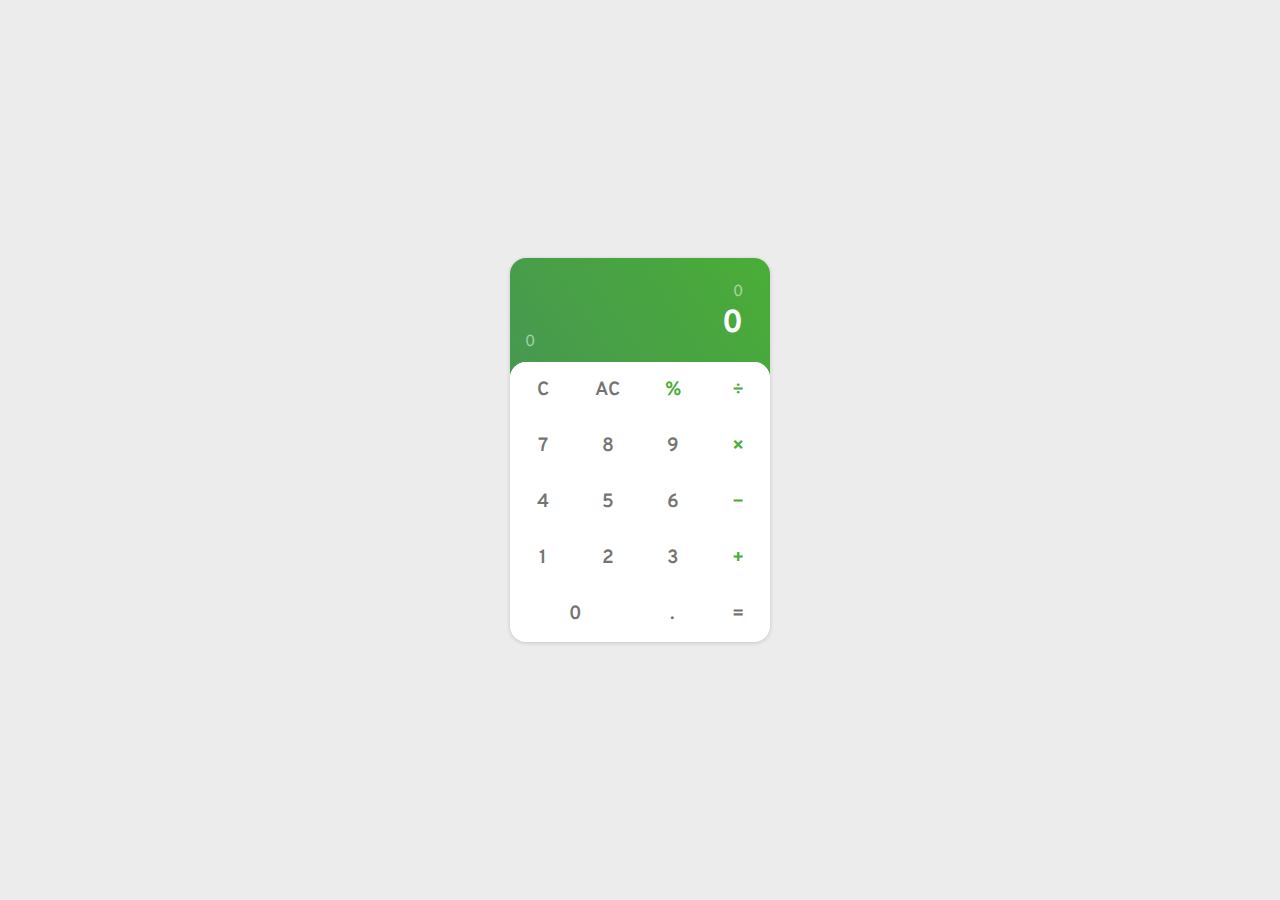
<file: Oop Calculator/index.html>
<!DOCTYPE html>
<html lang="en">
  <head>
    <meta charset="UTF-8" />
    <meta http-equiv="X-UA-Compatible" content="IE=edge" />
    <meta name="viewport" content="width=device-width, initial-scale=1.0" />
    <title>Oop Calculator</title>
    <link rel="stylesheet" href="style.css" />
    <script defer src="./script.js"></script>
  </head>
  <body>
    <div class="container">
      <div class="calculator">
        <div class="displayCont">
          <div class="display">
            <p class="totalValue" id="totalValue">0</p>
            <h1 class="currentValue" id="currentValue">0</h1>
            <p class="tempValue" id="tempValue">0</p>
          </div>
        </div>
        <div class="numberCont">
          <div class="clear" id="clear"><p>C</p></div>
          <div class="allClear" id="allClear"><p>AC</p></div>
          <div class="operator modulus" data-value="%"><p>%</p></div>
          <div class="operator divide" data-value="/"><p>&divide;</p></div>

          <div class="number number7" data-value="7"><p>7</p></div>
          <div class="number number8" data-value="8"><p>8</p></div>
          <div class="number number9" data-value="9"><p>9</p></div>

          <div class="operator multiply" data-value="*"><p>&times;</p></div>

          <div class="number number4" data-value="4"><p>4</p></div>
          <div class="number number5" data-value="5"><p>5</p></div>
          <div class="number number6" data-value="6"><p>6</p></div>

          <div class="operator minus" data-value="-"><p>&minus;</p></div>

          <div class="number number1" data-value="1"><p>1</p></div>
          <div class="number number2" data-value="2"><p>2</p></div>
          <div class="number number3" data-value="3"><p>3</p></div>

          <div class="operator add" data-value="+"><p>+</p></div>

          <div class="number number0" data-value="0"><p>0</p></div>
          <div class="number dot" data-value="."><p>.</p></div>

          <div class="equalTo" data-value="=" id="equalTo"><p>&equals;</p></div>
        </div>
      </div>
    </div>
  </body>
</html>
</file>
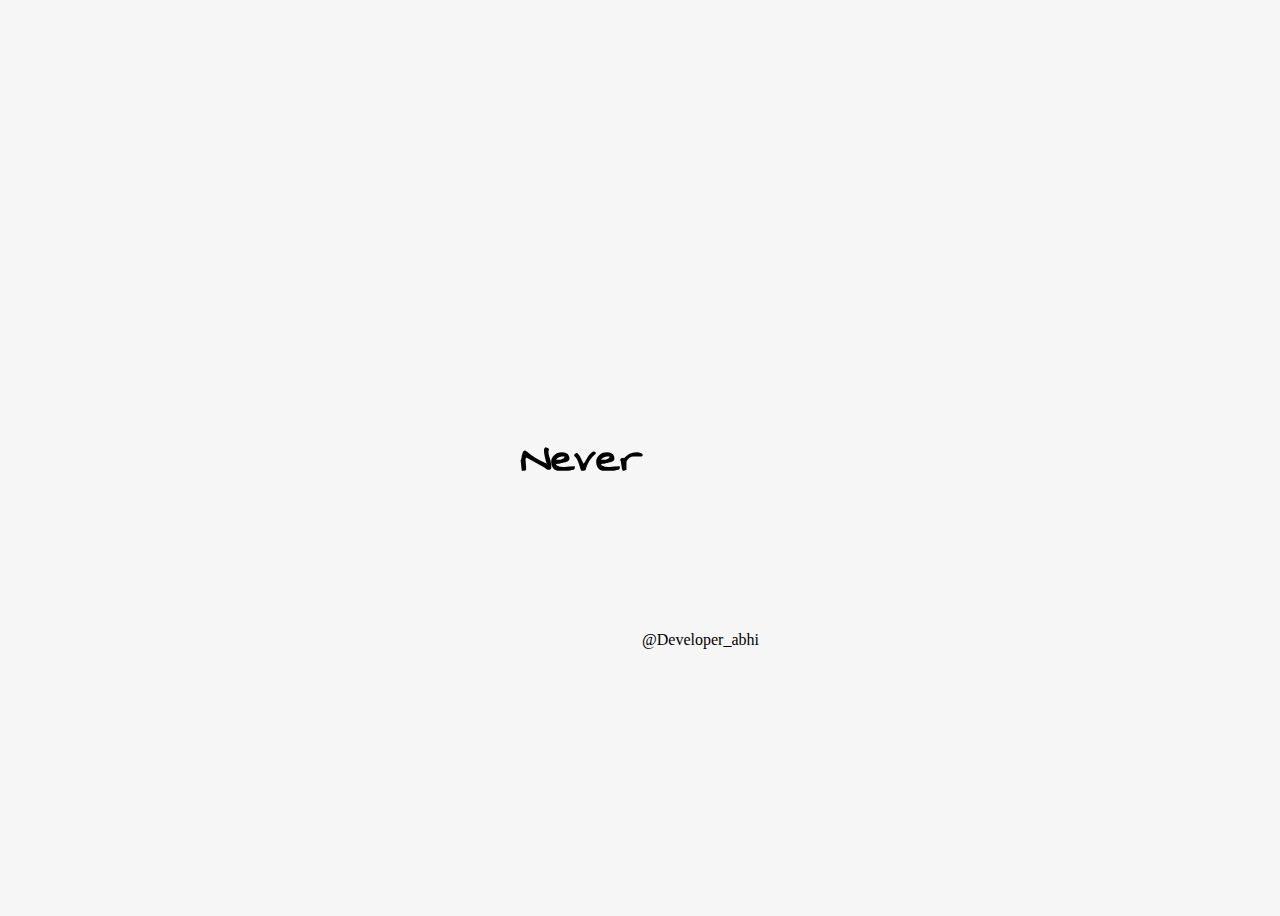
<file: sad design/index.html>
<!DOCTYPE html>
<html lang="en">
<head>
    <meta charset="UTF-8">
    <meta http-equiv="X-UA-Compatible" content="IE=edge">
    <meta name="viewport" content="width=device-width, initial-scale=1.0">
    <title>Document</title>
    <link rel="stylesheet" href="style.css">
</head>
<body>


    <!-- 
hardships, breakups, whatever it may be, are all part of life. people come and go but those who stay are the ones worth saying 'i love you' to. dont take anyone for granted, live life to the fullest. 

to the one who broke my heart. i still love you.

 data-type='[ "I only pray you never leave me behind ❤️", 
"Because good music can be so hard to find 😔", 
"I take your head and hold it closer to mine 🍻  ", 
"Thought love was dead, but now you re changing my mind🎹" 
]'> -->

<h1>
    
    <a  style="font-size: 50px;" class="typewrite" 
    data-type='[ "Never leave me my ❤️😔", 
    "so hard to find 😔", 
    "please come back in my life  ", "My heart is waiting for you🥹🥹   ", 
    "❤️ ❤️ ❤️"
    ]'>
    </a>
  </h1>


  <p style="margin-top: 30%;"> @Developer_abhi</p>

  <script src="main.js"></script>
</body>
</html>
</file>
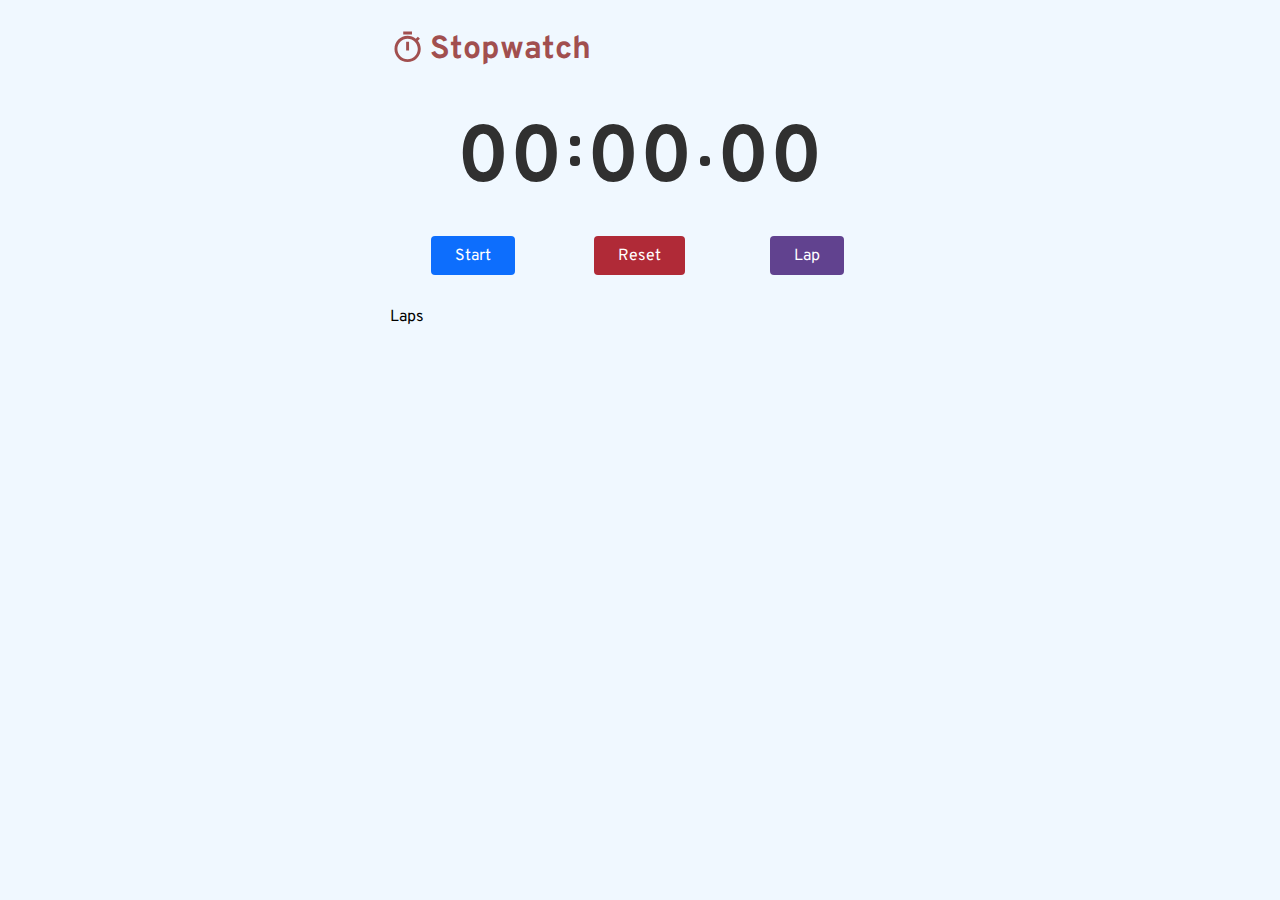
<file: StopWatch/index.html>
<!DOCTYPE html>
<html lang="en">
  <head>
    <meta charset="UTF-8" />
    <meta http-equiv="X-UA-Compatible" content="IE=edge" />
    <meta name="viewport" content="width=device-width, initial-scale=1.0" />
    <title>Document</title>
    <link rel="stylesheet" href="style.css" />
    <script defer src="./script.js"></script>
  </head>
  <body>
    <section>
      <div class="stopwatch" id="stopwatch">
        <header>
          <img src="./asset/timer_black_24dp.svg"  alt="" />
          <h1>Stopwatch</h1>
        </header>
        <div class="timer" id="timer">
          <h1 id="minute" class="minute">00</h1>
          <div class="colon"></div>
          <h1 id="second" class="second">00</h1>
          <div class="colon"></div>
          <h1 class="millisecond">00</h1>
        </div>
        <div class="ctaBtns" id="ctaBtns">
          <button class="startBtn" id="start" data-value="start ">Start</button>
          <button class="reset" id="reset" data-value="stop ">Reset</button>
          <button id="lap" class="lapBtn" data-value="lap ">Lap</button>
        </div>
        <div class="lapsCont">
          <header>
            <p>Laps</p>
          </header>
          <div class="laps" id="laps"></div>
        </div>
      </div>
    </section>
  </body>
</html>
</file>
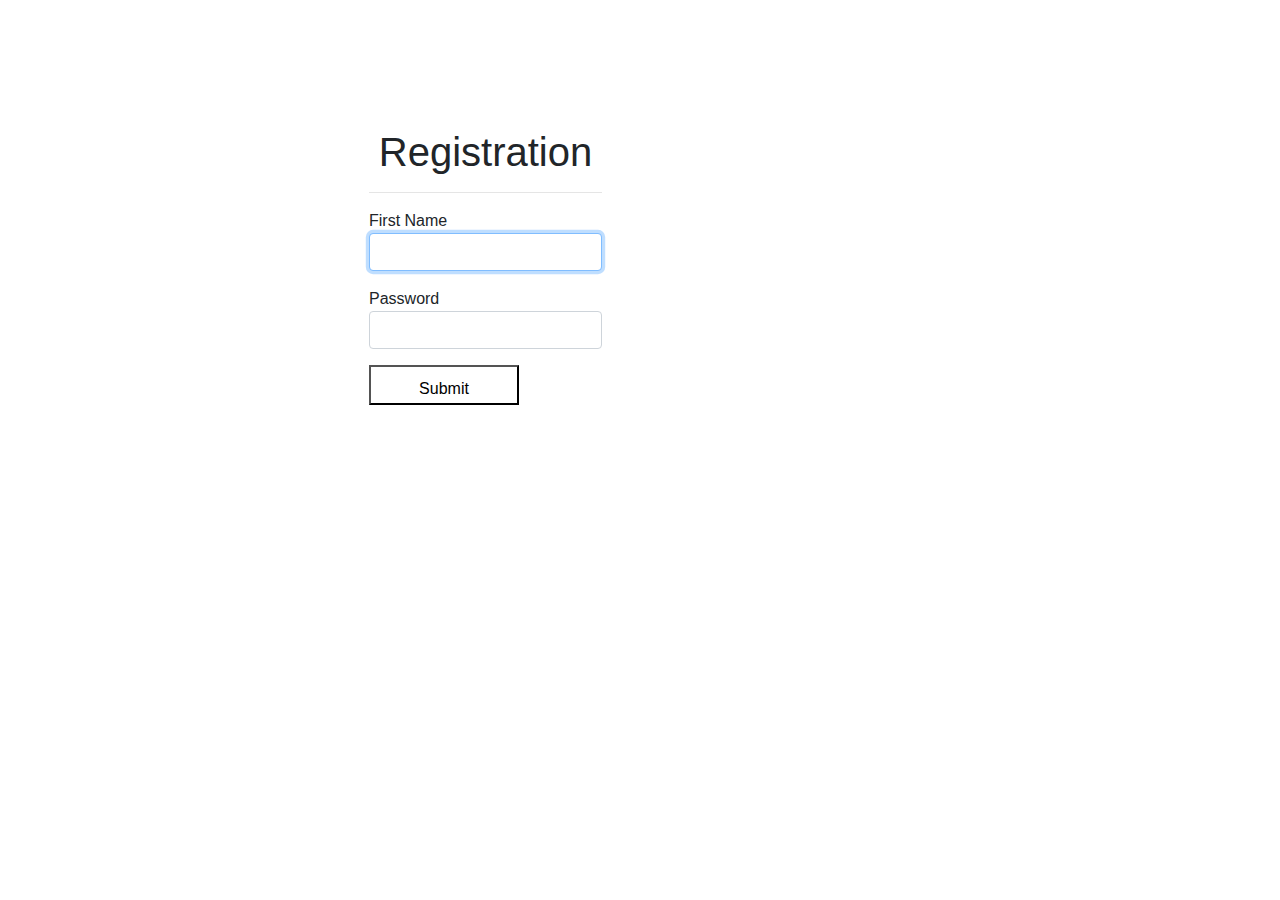
<file: flashlight form/form.html>
<!DOCTYPE html>
<html lang="en">
<head>
    <meta charset="UTF-8">
    <meta http-equiv="X-UA-Compatible" content="IE=edge">
    <meta name="viewport" content="width=device-width, initial-scale=1.0">
    <title>Document</title>
    <link rel='stylesheet' href='style.css'>
    <link rel="stylesheet" href="https://cdn.jsdelivr.net/npm/bootstrap@4.0.0/dist/css/bootstrap.min.css" integrity="sha384-Gn5384xqQ1aoWXA+058RXPxPg6fy4IWvTNh0E263XmFcJlSAwiGgFAW/dAiS6JXm" crossorigin="anonymous">
    <script src="https://code.jquery.com/jquery-3.6.1.js" integrity="sha256-3zlB5s2uwoUzrXK3BT7AX3FyvojsraNFxCc2vC/7pNI=" crossorigin="anonymous"></script>
</head>
<body>
  <style>
    #btn {
            position: absolute;
            transition: .1s;
            background-color: white;
            padding: 10px;
            height: 40px;
            width: 150px;
        }

        #submitBtn {
            position: absolute;
            transition: .1s;
            background-color: white;
            padding: 10px;
            height: 40px;
            width: 150px;
            color: black;
        }
  </style>

<div class="content" style="margin-left: 30%; margin-top: 10%;">
  <div class="row">

    <form action="page2.php" id="myForm1" class="needs-validation" novalidate>
      <h1 class="text-center">Registration</h1><hr>
      <div class="form-group">
        First Name<input name="myInput" id="fisrtNameId" type="text" class="form-control" pattern="^[a-z]{2,15}$" required autofocus>
        <div class="valid-feedback">Valid</div>
        <div class="invalid-feedback">a to z only (2 to 15 long)</div>
      </div>
      <div class="form-group">
        Password<input type="text" id="pwdId" class="form-control" pattern="^[a-z]{2,6}$" required>
        <div class="valid-feedback">Valid</div>
        <div class="invalid-feedback">a to z only (2 to 6 long)</div>
      </div>
      <div class="form-group">
        <button id="submitBtn" type="submit" style="display: none;" disabled>Submit</button>
      </div>
      <button id="btn">Submit</button>
    </form>
    


  </div>
</div>
  
  


  <script>
    const button = document.getElementById('btn');
button.addEventListener('mouseover', function () {
  var effect=Math.ceil(Math.random() * 90);
    console.log(effect);
    button.style.left = `${effect}%`;
    // button.style.top = `${Math.ceil(Math.random() * 45)}%`;
});
button.addEventListener('click', function () {
    alert('Validate form !')
})
</script>
  <script>
    $(document).ready(function(){
      // ----------- Set all elements as INVALID --------------
      var myInputElements = document.querySelectorAll(".form-control");
      var i;
      for (i = 0; i < myInputElements.length; i++) {
        myInputElements[i].classList.add('is-invalid');
        myInputElements[i].classList.remove('is-valid');
      }
      
      // ----------------- Validate on submit -----------------
      let currForm1 = document.getElementById('myForm1');
      currForm1.addEventListener('submit', function(event) {
        if (currForm1.checkValidity() === false) {
          event.preventDefault();
          event.stopPropagation();
        }
        else {
          $("#submitBtn").attr("disabled",false);
          $('#submitBtn').addClass('btn-primary').removeClass('btn-secondary');
          currForm1.classList.add('was-validated');
        }
      }, false);
      // ----------------- Validate on input -----------------
      currForm1.querySelectorAll('.form-control').forEach(input => {
        input.addEventListener(('input'), () => {
          if (input.checkValidity()) {
            input.classList.remove('is-invalid');
            input.classList.add('is-valid');
          } else {
            input.classList.remove('is-valid');
            input.classList.add('is-invalid');
          }
          var is_valid = $('.form-control').length === $('.form-control.is-valid').length;
          // $("#submitBtn").attr("disabled", !is_valid);
          if (is_valid) {
            // alert("form is valid");
            $("#submitBtn").show();
            $("#submitBtn").attr("disabled",false);
            $('#btn').hide();
            $('#submitBtn').addClass('btn-primary').removeClass('btn-secondary');
          } else {
            // alert("invalid");
            $("#submitBtn").attr("disabled",true);
            $('#submitBtn').addClass('btn-secondary').removeClass('btn-primary');
          }
        });
      });
      // ------------------------------------------------------
    });
  </script>


<script src="https://code.jquery.com/jquery-3.2.1.slim.min.js" integrity="sha384-KJ3o2DKtIkvYIK3UENzmM7KCkRr/rE9/Qpg6aAZGJwFDMVNA/GpGFF93hXpG5KkN" crossorigin="anonymous"></script>
<script src="https://cdn.jsdelivr.net/npm/popper.js@1.12.9/dist/umd/popper.min.js" integrity="sha384-ApNbgh9B+Y1QKtv3Rn7W3mgPxhU9K/ScQsAP7hUibX39j7fakFPskvXusvfa0b4Q" crossorigin="anonymous"></script>
<script src="https://cdn.jsdelivr.net/npm/bootstrap@4.0.0/dist/js/bootstrap.min.js" integrity="sha384-JZR6Spejh4U02d8jOt6vLEHfe/JQGiRRSQQxSfFWpi1MquVdAyjUar5+76PVCmYl" crossorigin="anonymous"></script>
</body>
</html>
</file>
<file: Oop Calculator/style.css>
@import url("https://fonts.googleapis.com/css2?family=Overpass:wght@300;400;600;700&display=swap");
* {
  padding: 0%;
  margin: 0%;
  -webkit-box-sizing: border-box;
          box-sizing: border-box;
  font-family: "Overpass", sans-serif;
}

body .container {
  height: 100vh;
  width: 100%;
  display: -webkit-box;
  display: -ms-flexbox;
  display: flex;
  -webkit-box-align: center;
      -ms-flex-align: center;
          align-items: center;
  -webkit-box-pack: center;
      -ms-flex-pack: center;
          justify-content: center;
  background-color: #ececec;
}

body .container .calculator {
  width: 90%;
  max-width: 260px;
  background-color: #fff;
  border-radius: 1rem;
  -webkit-box-shadow: rgba(0, 0, 0, 0.16) 0px 1px 4px;
          box-shadow: rgba(0, 0, 0, 0.16) 0px 1px 4px;
  overflow: hidden;
  background: -webkit-gradient(linear, left bottom, right top, from(#167235c7), to(#4aad37));
  background: linear-gradient(to right top, #167235c7, #4aad37);
}

body .container .calculator .displayCont {
  padding: 1rem;
  text-align: right;
  color: #fff;
  position: relative;
}

body .container .calculator .displayCont .display {
  display: -webkit-box;
  display: -ms-flexbox;
  display: flex;
  -webkit-box-align: end;
      -ms-flex-align: end;
          align-items: flex-end;
  -webkit-box-pack: end;
      -ms-flex-pack: end;
          justify-content: flex-end;
  -webkit-box-orient: vertical;
  -webkit-box-direction: normal;
      -ms-flex-direction: column;
          flex-direction: column;
  padding: 0.5rem 0.7rem;
  padding-bottom: 0;
}

body .container .calculator .displayCont .display .tempValue {
  position: absolute;
  left: 15px;
  bottom: 10px;
  color: #fff;
  opacity: 0.5;
}

body .container .calculator .displayCont .display .totalValue {
  color: #fff;
  opacity: 0.5;
  height: 22px;
}

body .container .calculator .displayCont .display h1 {
  height: 42px;
}

body .container .calculator .displayCont .display .currentValue.final {
  color: #fff9b0;
}

body .container .calculator .numberCont {
  display: -ms-grid;
  display: grid;
  -ms-grid-columns: (1fr)[4];
      grid-template-columns: repeat(4, 1fr);
  -webkit-box-align: center;
      -ms-flex-align: center;
          align-items: center;
  -webkit-box-pack: center;
      -ms-flex-pack: center;
          justify-content: center;
  border-radius: 1rem 1rem 0 0;
  overflow: hidden;
  background-color: #fff;
}

body .container .calculator .numberCont div {
  display: -webkit-box;
  display: -ms-flexbox;
  display: flex;
  -webkit-box-align: center;
      -ms-flex-align: center;
          align-items: center;
  -webkit-box-pack: center;
      -ms-flex-pack: center;
          justify-content: center;
  padding: 1rem;
  cursor: pointer;
  background-color: #fff;
  -webkit-user-select: none;
     -moz-user-select: none;
      -ms-user-select: none;
          user-select: none;
  font-size: 1.2rem;
  font-weight: 600;
  color: #747474;
  position: relative;
  overflow: hidden;
  border-radius: 5px;
}

body .container .calculator .numberCont div p {
  z-index: 1;
  pointer-events: none;
}

body .container .calculator .numberCont div .ripple {
  position: absolute;
  height: 200px;
  width: 200px;
  top: 50%;
  left: 50%;
  -webkit-transform: translate(-50%, -50%);
          transform: translate(-50%, -50%);
  background-color: #4bad3733;
  -webkit-animation: 3s ease rippleEffect;
          animation: 3s ease rippleEffect;
}

body .container .calculator .numberCont div.number0 {
  grid-column: span 2;
}

body .container .calculator .numberCont div:hover {
  color: #4aad37;
  background-color: rgba(100, 100, 100, 0.1);
}

body .container .calculator .numberCont div.operator {
  color: #4aad37;
}

@-webkit-keyframes rippleEffect {
  0% {
    opacity: 0;
    -webkit-transform: translate(-50%, -50%) scale(0);
            transform: translate(-50%, -50%) scale(0);
  }
  30% {
    opacity: 1;
  }
  100% {
    opacity: 0;
    -webkit-transform: translate(-50%, -50%) scale(1);
            transform: translate(-50%, -50%) scale(1);
  }
}

@keyframes rippleEffect {
  0% {
    opacity: 0;
    -webkit-transform: translate(-50%, -50%) scale(0);
            transform: translate(-50%, -50%) scale(0);
  }
  30% {
    opacity: 1;
  }
  100% {
    opacity: 0;
    -webkit-transform: translate(-50%, -50%) scale(1);
            transform: translate(-50%, -50%) scale(1);
  }
}
/*# sourceMappingURL=style.css.map */
</file>
<file: sad design/style.css>
@import url('https://fonts.googleapis.com/css2?family=Swanky+and+Moo+Moo&display=swap');

body {
  display: flex;
  align-items: center;
  justify-content: center;
  height: 100vh;
  background-color:#f6f6f6;
  color:#000;
}

.typewrite > .wrap { 
  color: #000;
  font-family: 'Swanky and Moo Moo', cursive;
}

* {
  color:#000; text-decoration: none; 
}
</file>
<file: StopWatch/style.css>
@import url("https://fonts.googleapis.com/css2?family=Overpass:wght@200;300;600;700;800&display=swap");

* {
  margin: 0%;
  padding: 0%;
  box-sizing: border-box;
  font-family: "Overpass", sans-serif;
}
body {
  background-color: aliceblue;
  display: flex;
  align-items: center;
  justify-content: center;
}
body section {
  width: 90%;
  max-width: 500px;
  margin-top: 1.5rem;
}
body section header {
  display: flex;
  align-items: center;
}
body section header h1 {
  font-size: 2rem;
  margin-left: 5px;
  margin-top: 6px;
  color: #a14f4f;
  position: relative;
}

body section header img {
  width: 35px;
}
body section .timer {
  display: flex;
  align-items: center;
  justify-content: center;
  margin-top: 2.5rem;
}
body section .timer h1 {
  font-size: 5rem;
  font-weight: bolder;
  width: 110px;
  display: flex;
  align-items: center;
  justify-content: center;
  color: rgb(48, 48, 48);
}
body section .timer .colon {
  height: 10px;
  width: 10px;
  background-color: rgb(48, 48, 48);
  position: relative;
  margin: 0 5px;
  border-radius: 4px;
}
body section .timer .colon:nth-child(2):after {
  content: "";
  height: 100%;
  width: 100%;
  background-color: rgb(48, 48, 48);
  position: absolute;
  border-radius: 4px;
  top: -20px;
}
body section .ctaBtns {
  display: grid;
  grid-template-columns: repeat(3, 1fr);
  margin-top: 1.5rem;
}
body section .ctaBtns button {
  padding: 0.475rem 1.5rem;
  font-size: 1rem;
  line-height: 1.5;
  border: none;
  outline: none;
  cursor: pointer;
  background: #0d6efd;
  color: #fff;
  width: fit-content;
  border-radius: 0.25rem;
  margin: 0% auto;
}
body section .ctaBtns .reset {
  background: #b02a37;
}
body section .ctaBtns .lapBtn {
  background: #61428f;
}
body section .lapsCont {
  margin-top: 2rem;
}
body section .lapsCont header {
  margin: 1rem 0;
}
body section .laps {
  display: flex;
  flex-direction: column;
  justify-content: flex-start;
}
body section .laps .lap {
  background-color: #61428f;
  padding: 1rem;
  margin: 5px 0;
  border-radius: 0.25rem;
}
body section .laps .lap p {
  color: #fff;
}

@media (max-width: 500px) {
  body section .timer h1 {
    font-size: 4rem;
  }
}
</file>
<file: flashlight form/style.css>
#validator-output .valid {
    color: green;
}
#validator-output .invalid {
    color: red;
}
.container {
    justify-content: center;
   
  }
.row{
    width: 50%;
}

.button:hover {
	-webkit-transform: translate(-1px);
	transform: translateY(-1px);
}
</file>
